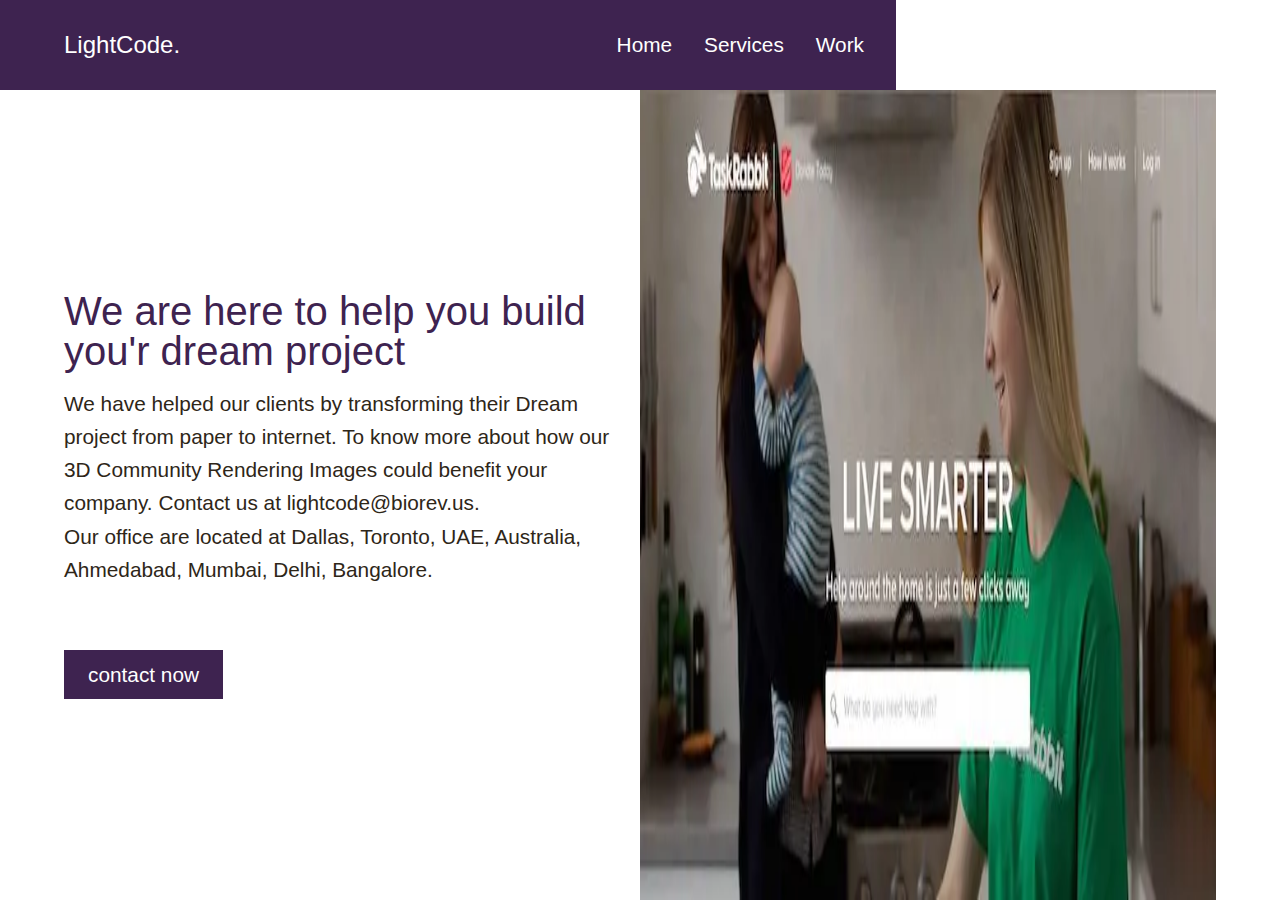
<file: index.html>
<!DOCTYPE html>
<html lang="en">
<head>
    <meta charset="UTF-8">
    <meta http-equiv="X-UA-Compatible" content="IE=edge">
    <meta name="viewport" content="width=device-width, initial-scale=1.0">
    <title>Document</title>
    <link rel="stylesheet" href="css/style.css">
</head>
<body>
    <header>
        <div class="main-nav">
          <a href="index.html" class="logo">LightCode.</a>
          <ul>
            <li><a href="index.html">home</a></li>
            <li><a href="services.html">services</a></li>
            <li><a href="work.html">work</a></li>
          </ul>
        </div>
        <div class="sub-nav">
          <ul>
            <li>
              <a href="#"><i class="fab fa-facebook-f"></i></a>
            </li>
            <li>
              <a href="#">
                <i class="fab fa-twitter"></i>
              </a>
            </li>
            <li>
              <a href="#">
                <i class="fab fa-instagram-square"></i>
              </a>
            </li>
          </ul>
        </div>
      </header>
      <div class="container">
        <div class="hero">
          <div class="content">
            <h1 class="heading-primary">
              We are here to help you build you'r dream project
            </h1>
            <p>
              We have helped our clients by transforming their Dream project from paper to internet.

              To know more about how our 3D Community Rendering Images could benefit your company. Contact us at lightcode@biorev.us.
               <br> 
              Our office are located at Dallas, Toronto, UAE, Australia, Ahmedabad, Mumbai, Delhi, Bangalore.
            </p>
            <a href="cnt.html" class="btn">contact now</a>
          </div>
          <div class="hero-img">
            <img src="images/taskrabbit-hero-image.webp" alt="Hero Image">
          </div>
        </div>
      </div>
</body>
</html>
</file>
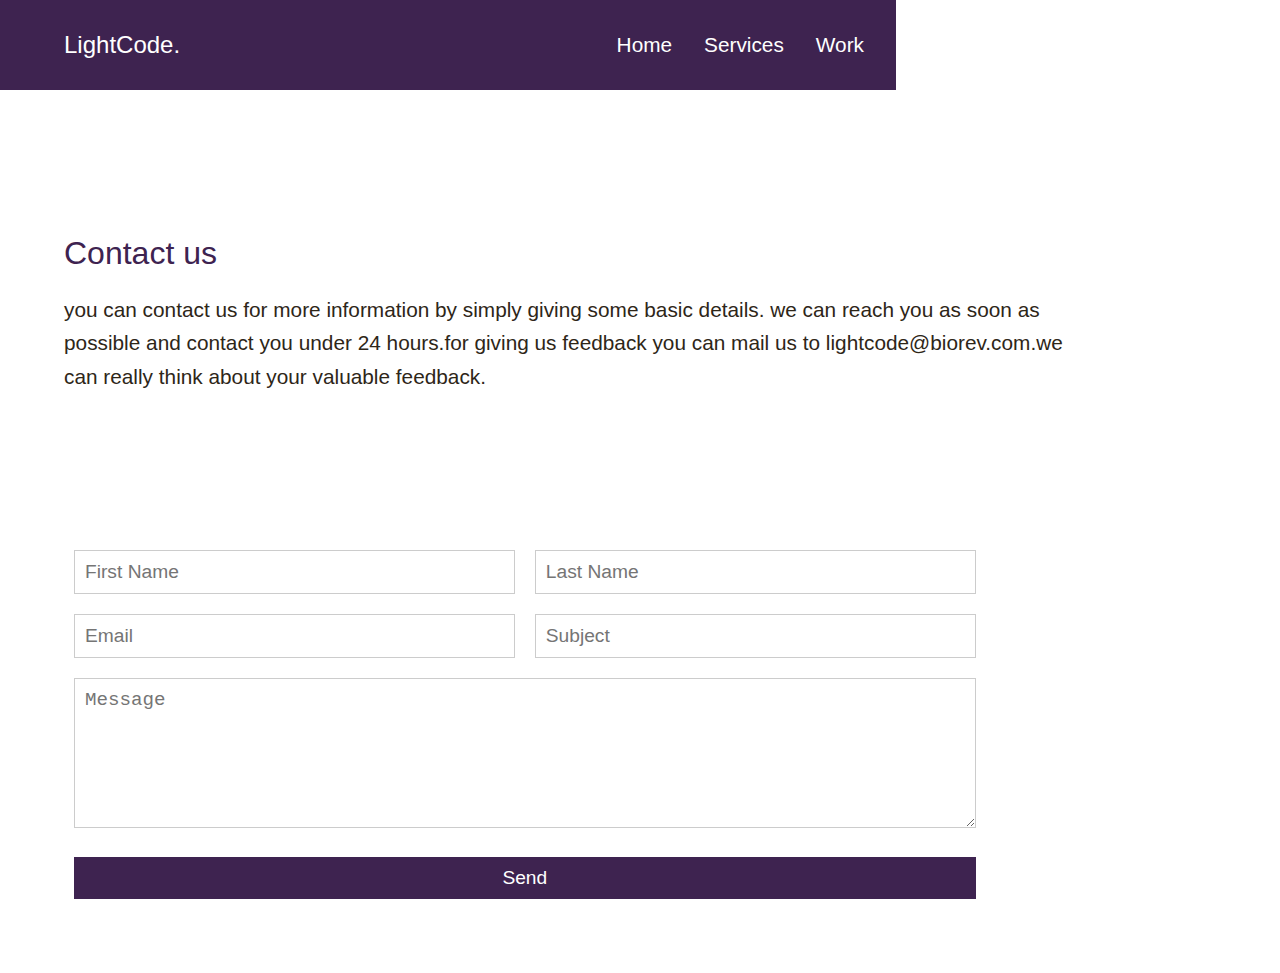
<file: cnt.html>
<!DOCTYPE html>
<html lang="en">
<head>
    <meta charset="UTF-8">
    <meta http-equiv="X-UA-Compatible" content="IE=edge">
    <meta name="viewport" content="width=device-width, initial-scale=1.0">
    <title>Document</title>
    <link rel="stylesheet" href="css/style.css">
</head>
<body>
    <header>
        <div class="main-nav">
          <a href="index.html" class="logo">LightCode.</a>
          <ul>
            <li><a href="index.html">home</a></li>
            <li><a href="services.html">services</a></li>
            <li><a href="work.html">work</a></li>
          </ul>
        </div>
        <div class="sub-nav">
          <ul>
            <li>
              <a href="#"><i class="fab fa-facebook-f"></i></a>
            </li>
            <li>
              <a href="#">
                <i class="fab fa-twitter"></i>
              </a>
            </li>
            <li>
              <a href="#">
                <i class="fab fa-instagram-square"></i>
              </a>
            </li>
          </ul>
        </div>
      </header>
      <div class="container">
        <div class="description">
          <h2 class="heading-secondary">
            Contact us
          </h2>
          <p>
            you can contact us for more information by simply giving some basic details. we can reach you as soon as possible and contact you under 24 hours.for giving us feedback you can mail us to lightcode@biorev.com.we can really think about your valuable feedback.
            </p>
        </div>
        <div class="contact-form mb">
          <form>
            <div class="row">
              <div class="input50">
                <input type="text" placeholder="First Name">
              </div>
              <div class="input50">
                <input type="text" placeholder="Last Name">
              </div>
            </div>
            <div class="row">
              <div class="input50">
                <input type="email" placeholder="Email">
              </div>
              <div class="input50">
                <input type="text" placeholder="Subject">
              </div>
            </div>
            <div class="row">
              <div class="input100">
                <textarea placeholder="Message"></textarea>
              </div>
            </div>
            <div class="row">
              <div class="input100">
                <input type="submit" value="Send"></input>
              </div>
            </div>
          </form>
        </div>
      </div>
</body>
</body>
</html>
</file>
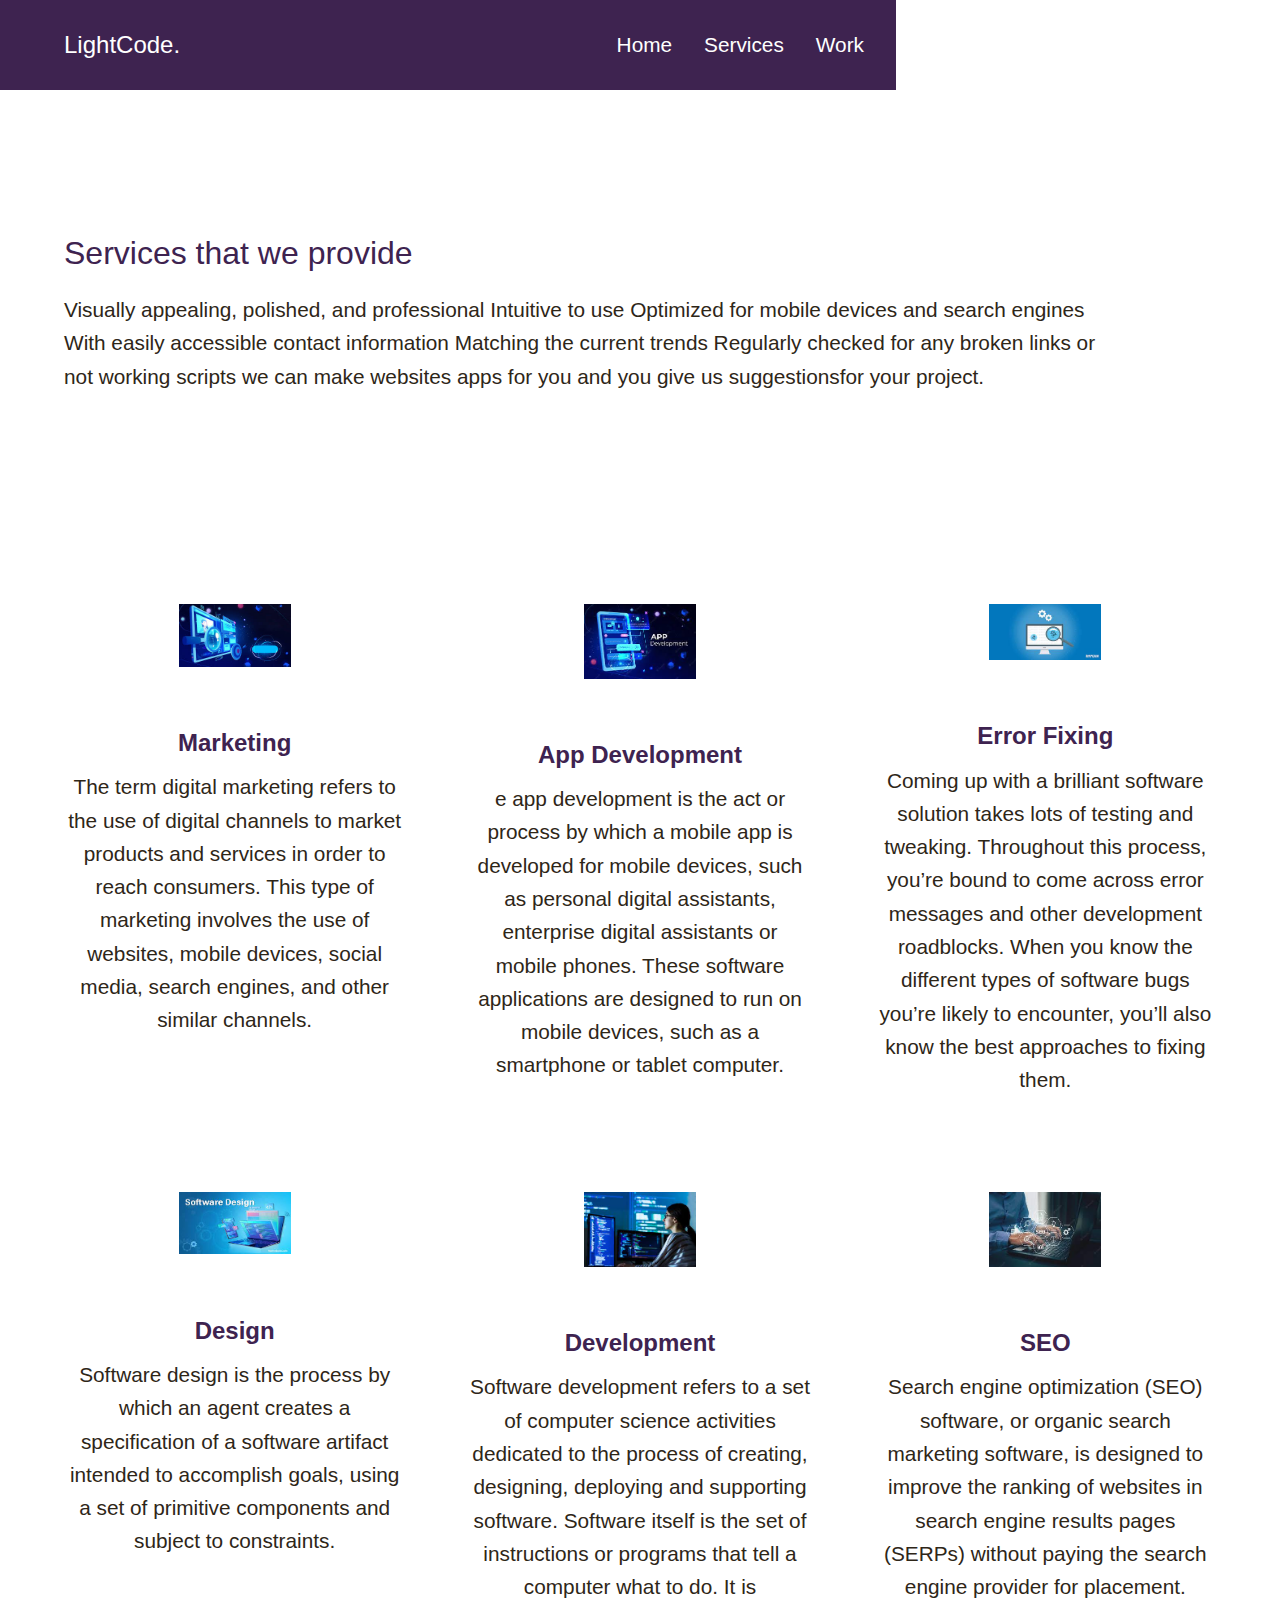
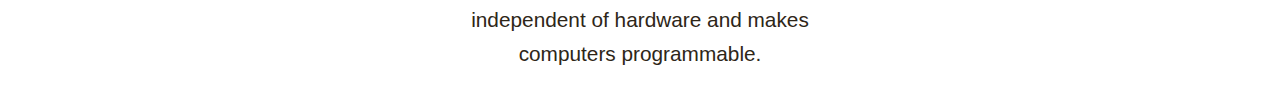
<file: services.html>
<!DOCTYPE html>
<html lang="en">
<head>
    <meta charset="UTF-8">
    <meta http-equiv="X-UA-Compatible" content="IE=edge">
    <meta name="viewport" content="width=device-width, initial-scale=1.0">
    <title>Document</title>
    <link rel="stylesheet" href="css/style.css">
</head>
<body>
    <header>
        <div class="main-nav">
          <a href="index.html" class="logo">LightCode.</a>
          <ul>
            <li><a href="index.html">home</a></li>
            <li><a href="services.html">services</a></li>
            <li><a href="work.html">work</a></li>
          </ul>
        </div>
        <div class="sub-nav">
          <ul>
            <li>
              <a href="#"><i class="fab fa-facebook-f"></i></a>
            </li>
            <li>
              <a href="#">
                <i class="fab fa-twitter"></i>
              </a>
            </li>
            <li>
              <a href="#">
                <i class="fab fa-instagram-square"></i>
              </a>
            </li>
          </ul>
        </div>
      </header>
      <div class="container">
        <div class="description">
          <h2 class="heading-secondary">
            Services that we provide
          </h2>
          <p>Visually appealing, polished, and professional
            Intuitive to use
            Optimized for mobile devices and search engines
            With easily accessible contact information
            Matching the current trends
            Regularly checked for any broken links or not working scripts
              we can make websites apps for you and you give us suggestionsfor your project.
          </p>
        </div>
        <div class="cards">
          <div class="card">
            <div class="icon">
              <img src="images/market.jfif" alt="Image 1">
            </div>
            <h3 class="heading-tertiary">Marketing</h3>
            <p>
              The term digital marketing refers to the use of digital channels to market products and services in order to reach consumers. This type of marketing involves the use of websites, mobile devices, social media, search engines, and other similar channels. 
            </p>
          </div>
          <div class="card">
            <div class="icon">
              <img src="images/app develop.jfif" alt="Image 2">
            </div>
            <h3 class="heading-tertiary">App Development</h3>
            <p>
              e app development is the act or process by which a mobile app is developed for mobile devices, such as personal digital assistants, enterprise digital assistants or mobile phones. These software applications are designed to run on mobile devices, such as a smartphone or tablet computer.
            </p>
          </div>
          <div class="card">
            <div class="icon">
              <img src="images/erroe fixing.jfif" alt="Image 3">
            </div>
            <h3 class="heading-tertiary">Error Fixing</h3>
            <p>
              Coming up with a brilliant software solution takes lots of testing and tweaking. Throughout this process, you’re bound to come across error messages and other development roadblocks. When you know the different types of software bugs you’re likely to encounter, you’ll also know the best approaches to fixing them.
            </p>
          </div>
          <div class="card">
            <div class="icon">
              <img src="images/download.jfif" alt="Image 4">
            </div>
            <h3 class="heading-tertiary">Design</h3>
            <p>
              Software design is the process by which an agent creates a specification of a software artifact intended to accomplish goals, using a set of primitive components and subject to constraints.
            </p>
          </div>
          <div class="card">
            <div class="icon">
              <img src="images/developememt.jfif" alt="Image 5">
            </div>
            <h3 class="heading-tertiary">Development</h3>
            <p>
              Software development refers to a set of computer science activities dedicated to the process of creating, designing, deploying and supporting software.

Software itself is the set of instructions or programs that tell a computer what to do. It is independent of hardware and makes computers programmable.
               </p>
          </div>
          <div class="card">
            <div class="icon">
              <img src="images/seo.jfif" alt="Image 6">
            </div>
            <h3 class="heading-tertiary">SEO</h3>
            <p>
              Search engine optimization (SEO) software, or organic search marketing software, is designed to improve the ranking of websites in search engine results pages (SERPs) without paying the search engine provider for placement.

             </p>
          </div>
        </div>
      </div>
</body>
</html>
</file>
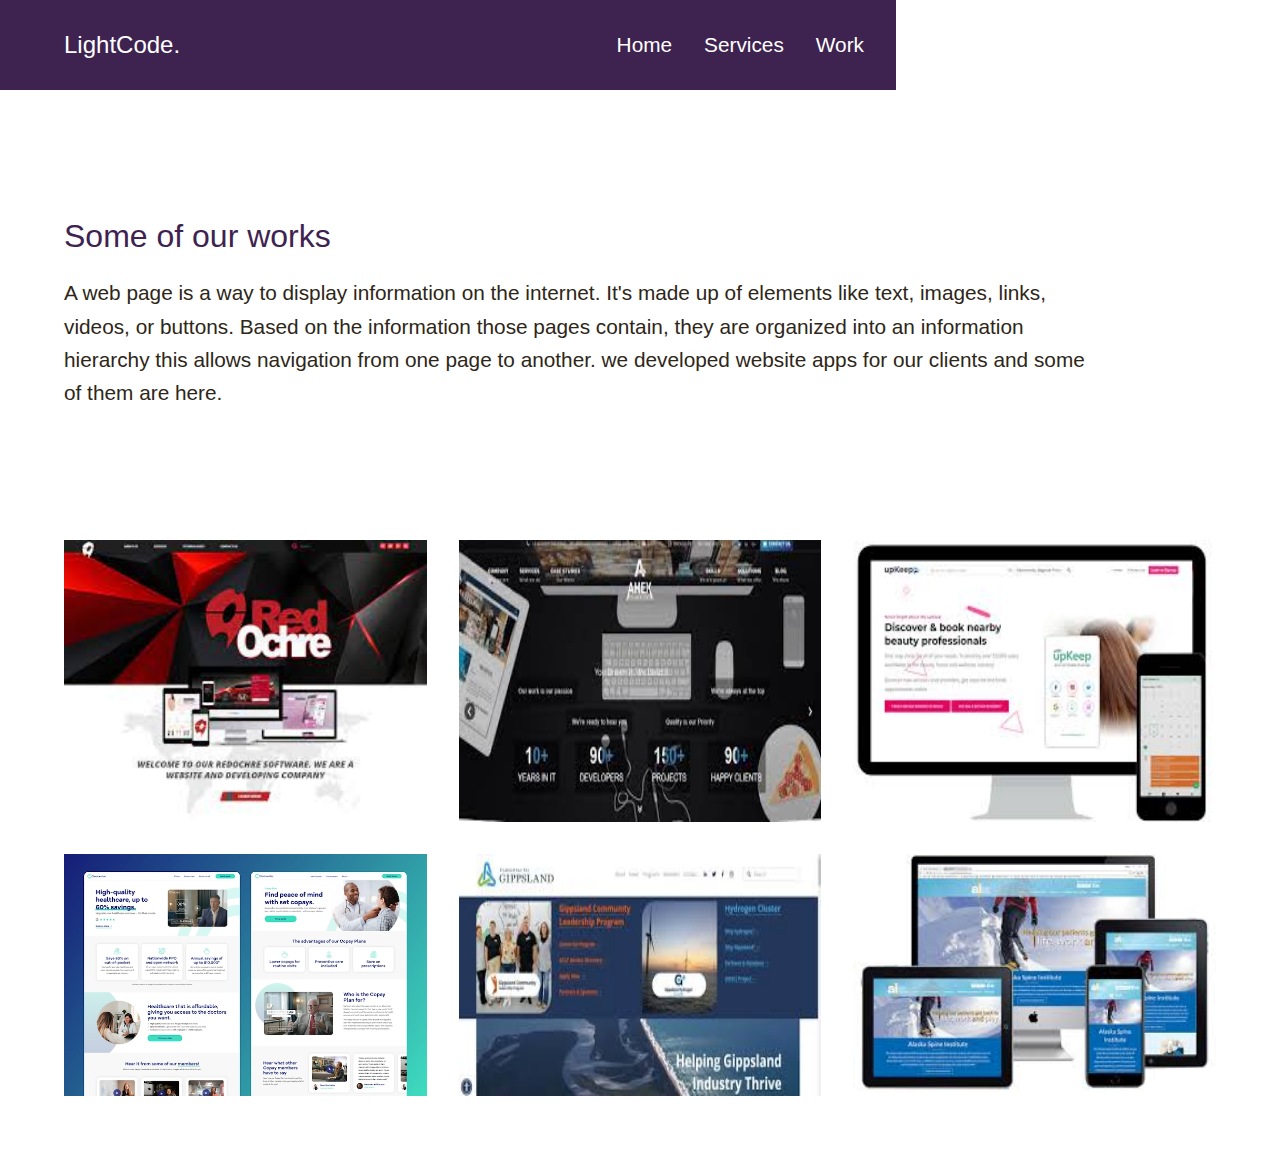
<file: work.html>
<!DOCTYPE html>
<html lang="en">
<head>
    <meta charset="UTF-8">
    <meta http-equiv="X-UA-Compatible" content="IE=edge">
    <meta name="viewport" content="width=device-width, initial-scale=1.0">
    <title>Document</title>
    <link rel="stylesheet" href="css/style.css"> 
</head>
<body>
    <header>
        <div class="main-nav">
          <a href="index.html" class="logo">LightCode.</a>
          <ul>
            <li><a href="index.html">home</a></li>
            <li><a href="services.html">services</a></li>
            <li><a href="work.html">work</a></li>
          </ul>
        </div>
        <div class="sub-nav">
          <ul>
            <li>
              <a href="#"><i class="fab fa-facebook-f"></i></a>
            </li>
            <li>
              <a href="#">
                <i class="fab fa-twitter"></i>
              </a>
            </li>
            <li>
              <a href="#">
                <i class="fab fa-instagram-square"></i>
              </a>
            </li>
          </ul>
        </div>
      </header>
      <div class="container">
        <div class="description">
          <h2 class="heading-secondary">
            Some of our works
          </h2>
          <p> A web page is a way to display information on the internet. It's made up of elements like text, images, links, videos, or buttons. Based on the information those pages contain, they are organized into an information hierarchy this allows navigation from one page to another. we developed website apps for our clients and some of them are here.</p>
        </div>
        <div class="work mb">
          <img src="images/1work (1).jfif" alt="Work Image 1">
          <img src="images/2work.jfif" alt="Work Image 2">
          <img src="images/3work.jfif" alt="Work Image 3">
          <img src="images/4work.webp" alt="Work Image 4">
          <img src="images/5work.jfif" alt="Work Image 5">
          <img src="images/6work.jfif" alt="Work Image 5">
</body>
</html>
</file>
<file: css/style.css>
:root {
    --primary-color:rgb(62, 35, 80);
    --color-white: #fff;
    --color-black: rgb(46, 38, 24);
  }
  *,
  *::before,
  *::after {
    margin: 0;
    padding: 0;
    box-sizing: border-box;
  }
  body {
    font-family: sans-serif;
    font-size: 1.3rem;
    min-height: 100vh;
    line-height: 1.6;
  }
  /* utility  */
  .container {
    padding: 0 5%;
  }
  a {
    color: var(--color-white);
    text-decoration: none;
  }
  p {
    color: var(--color-black);
  }
  .mb {
    margin-bottom: 4rem;
  }
  .heading-primary {
    font-size: 2.5rem;
    font-weight: 300;
    line-height: 1;
    color: var(--primary-color);
    margin-bottom: 1rem;
  }
  .heading-secondary {
    font-size: 2rem;
    font-weight: 300;
    line-height: 1;
    color: var(--primary-color);
    margin-bottom: 1.5rem;
  }
  .heading-tertiary {
    font-size: 1.5rem;
    color: var(--primary-color);
    margin-bottom: .5rem;
  }
  /* header  */
  header {
    height: 10vh;
    display: flex;
  }
  .main-nav {
    width: 70%;
    background-color: var(--primary-color);
    padding-left: 5%;
    display: flex;
    align-items: center;
    justify-content: space-between;
  }
  .main-nav ul,
  .sub-nav ul {
    list-style: none;
    display: flex;
  }
  .main-nav ul li a {
    text-transform: capitalize;
    padding-right: 2rem;
  }
  .logo {
    font-size: 1.5rem;
  }
  .sub-nav {
    width: 30%;
    padding-right: 5%;
    display: flex;
    align-items: center;
    justify-content: flex-end;
  }
  .sub-nav ul li a {
    color: var(--primary-color);
    padding-left: 1.5rem;
  }
  /* hero  */
  .hero {
    height: calc(100vh - 10vh);
    display: flex;
    justify-content: space-between;
  }
  .content {
    flex: 0 0 50%;
    display: flex;
    flex-direction: column;
    align-items: flex-start;
    justify-content: center;
    padding-right: 1rem;
  }
  .hero-img {
    flex: 0 0 50%;
  }
  .hero-img img {
    width: 100%;
    height: 100%;
  }
  .btn {
    display: inline-block;
    background-color: var(--primary-color);
    padding: 0.5rem 1.5rem;
    margin-top: 4rem;
  }
  /* services  */
  .description {
    height: 50vh;
    width: 90%;
    display: flex;
    flex-direction: column;
    justify-content: center;
  }
  .cards {
    display: grid;
    grid-template-columns: repeat(auto-fit, minmax(300px, 1fr));
    gap: 4rem;
    text-align: center;
    margin-top: 4rem;
  }
  .card {
    margin-bottom: 2rem;
  }
  .card .icon img {
    width: 7rem;
    height: auto;
    margin-bottom: 3rem;
  }
  /* work  */
  .work {
    display: grid;
    grid-template-columns: repeat(auto-fit, minmax(300px, 1fr));
    gap: 2rem;
  }
  .work img {
    width: 100%;
    height: 100%;
  }
  /* contact  */
  .contact-form form {
    width: 80%;
  }
  .contact-form .row {
    width: 100%;
    display: flex;
  }
  .input50 {
    width: 50%;
    margin: 0 10px;
  }
  .input100 {
    width: 100%;
    margin: 0 10px;
  }
  .contact-form .row input,
  .contact-form .row textarea {
    font-size: 1.2rem;
    font-weight: 300;
    width: 100%;
    border: 1px solid rgba(0, 0, 0, 0.2);
    color: var(--color-black);
    padding: 10px;
    outline: none;
    margin: 10px 0;
  }
  .contact-form .row textarea {
    height: 150px;
  }
  .contact-form .row input[type="submit"] {
    background-color: var(--primary-color);
    color: var(--color-white);
    border: 0;
    cursor: pointer;
  }
  @media(max-width:950px) {
    .hero-img,
    .sub-nav {
      display: none;
    }
    .content {
      flex: 0 0 100%;
    }
    .main-nav {
      width: 100%;
    }
    .contact-form form {
      width: 100%;
    }
    .contact-form .row {
      flex-direction: column;
    }
    .contact-form .input100,
    .contact-form .input50 {
      width: 100%;
    }
  }
</file>
